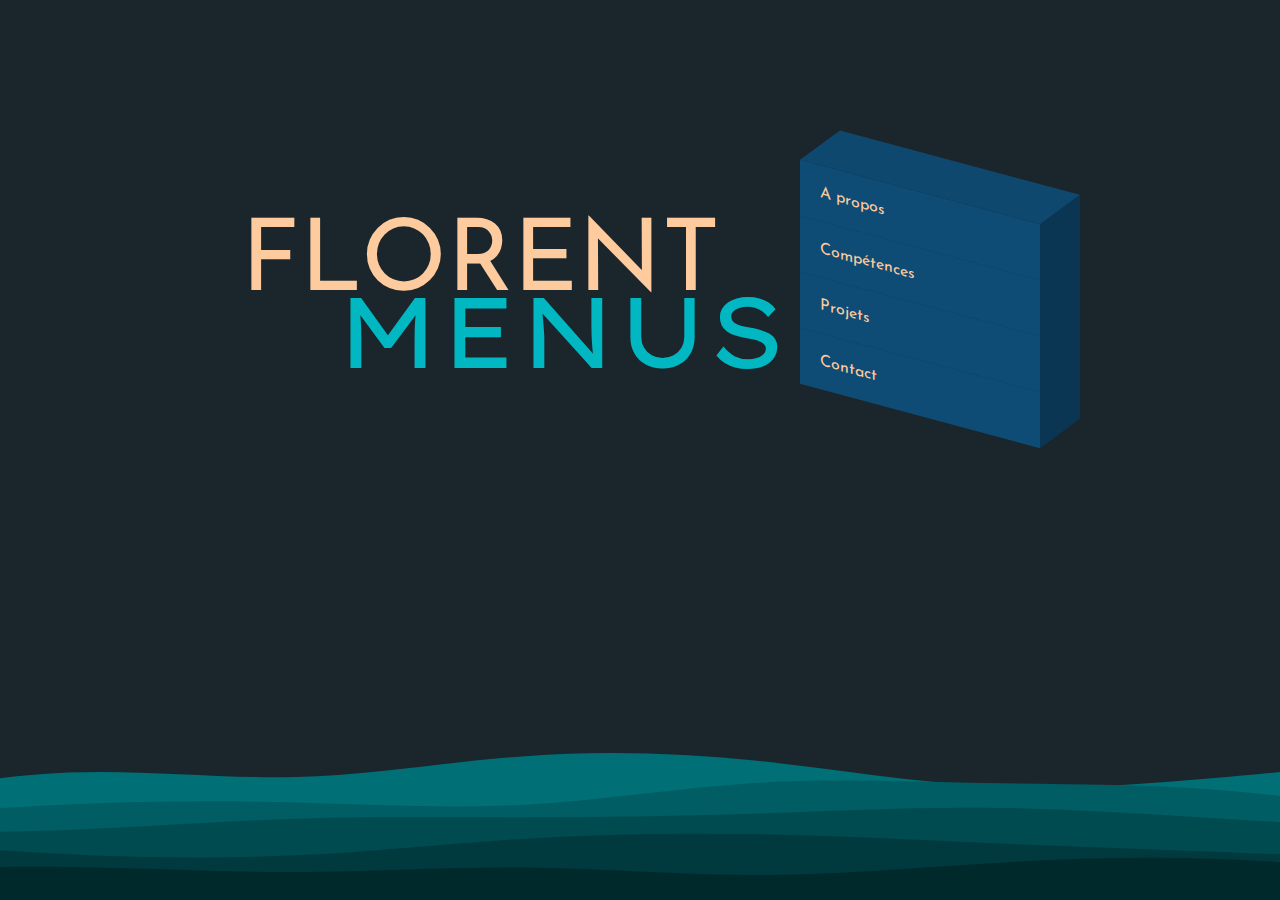
<file: index.html>
<!DOCTYPE html>
<html lang="fr">

<head>
    <meta charset="UTF-8">
    <meta http-equiv="X-UA-Compatible" content="IE=edge">
    <meta name="viewport" content="width=device-width, initial-scale=1.0">
    <link rel="shortcut icon" type="image/x-icon" href="Images/Icones/favicon.png" />
    <link rel="stylesheet" href="css/reset.css">
    <link rel="stylesheet" href="css/main.css">
    <link rel="stylesheet" href="css/home2.css">
    <link rel="preconnect" href="https://fonts.googleapis.com">
    <link rel="preconnect" href="https://fonts.gstatic.com" crossorigin>
    <link rel="stylesheet" href="https://cdnjs.cloudflare.com/ajax/libs/animate.css/4.1.1/animate.min.css" />
    <link
        href="https://fonts.googleapis.com/css2?family=Alegreya+Sans+SC&family=Hind+Madurai:wght@300&family=Josefin+Sans&family=Lexend+Giga:wght@535&display=swap"
        rel="stylesheet">

    <title>Florent Menus</title>

</head>

<body>
    <!-- <header>
        <nav class="navbar-header animate__animated animate__slideInDown">
            <ul class="navbar-list">
                <li><a href="index.html"></a></li>
                <li><a href="about.html"><button class="nav-button nav-unselected"><img class="nav-picture"
                                src="Images/Icones/navbar/profil-white.png"></button></a></li>
                <li><a href="skills.html"><button class="nav-button button-unselected"><img class="nav-picture"
                                src="Images/Icones/navbar/skills-white.png"></button></a></li>
                <li><a href="projects.html"><button class="nav-button button-unselected"><img class="nav-picture"
                                src="Images/Icones/navbar/project-white.png"></button></a></li>
                <li><a href="contact.html"><button class="nav-button button-unselected"><img class="nav-picture"
                                src="Images/Icones/navbar/contact-white.png"></a></button></li>
            </ul>
        </nav>  
    </header> -->
    <main>
        <h1 class="animate__animated animate__slideInLeft">FLORENT</br><span>MENUS</span></h1>
        <nav>
            <ul class= "main-list animate__animated animate__slideInRight">
                <li style ="--i:4"><a href="about.html">
                            <h2>A propos</h2>
                    </a></li>
                <li style ="--i:3"><a href="skills.html">
                            <h2>Compétences</h2>
                        </a></li>
                <li style ="--i:2"><a href="projects.html">
                            <h2>Projets</h2>
                        </a></li>
                <li style ="--i:1"><a href="contact.html">
                            <h2>Contact</h2>
                        </a></li>
            </ul>
        </nav>

    </div>
    </main>
</canvas>
</body>
<script src="//instant.page/5.1.0" type="module"
    integrity="sha384-by67kQnR+pyfy8yWP4kPO12fHKRLHZPfEsiSXR8u2IKcTdxD805MGUXBzVPnkLHw"></script>
</html>
</file>
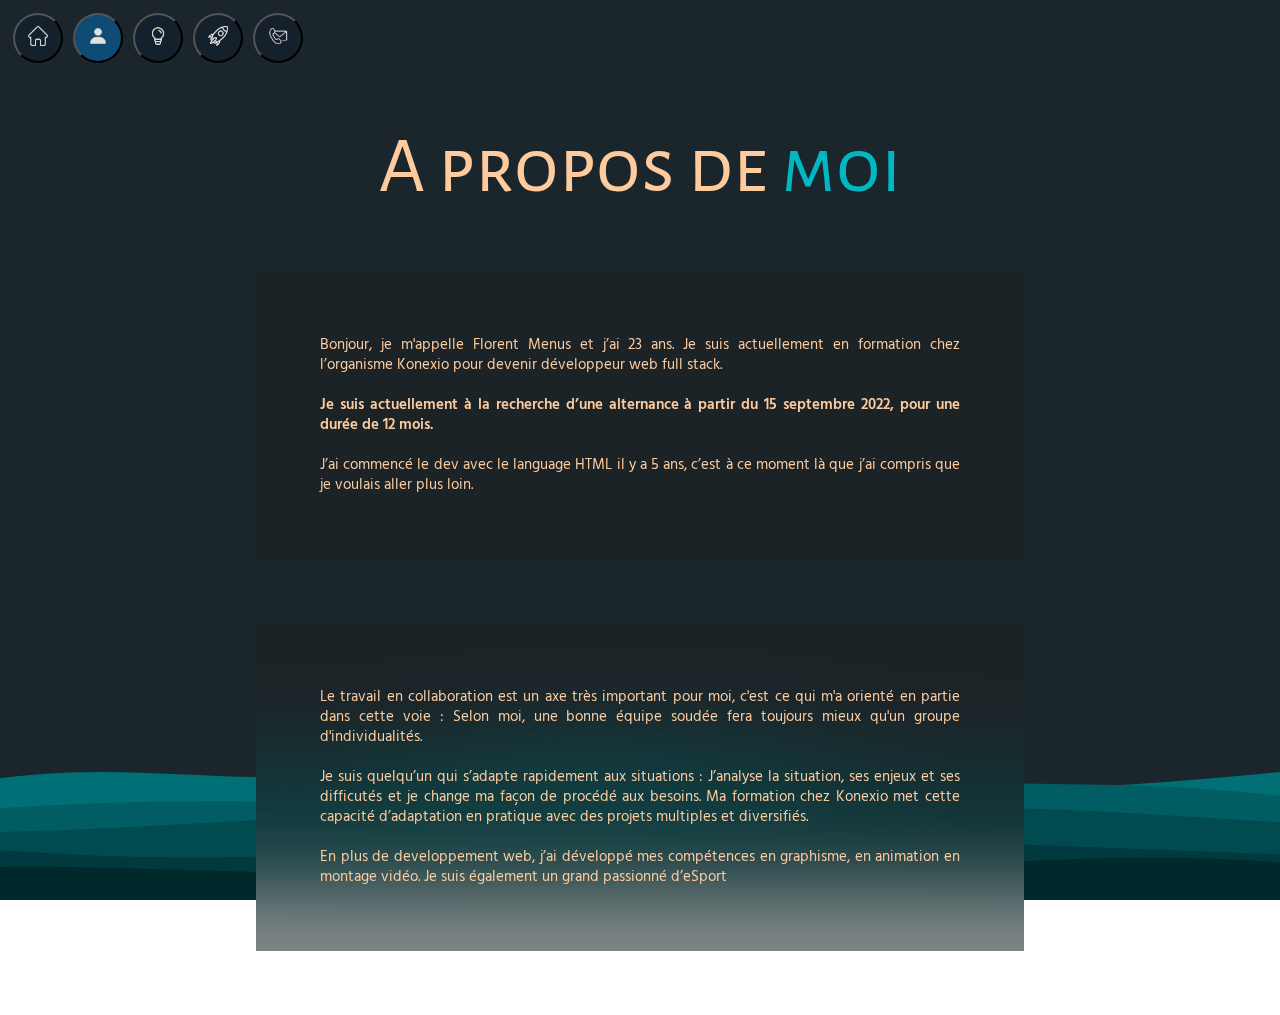
<file: about.html>
<!DOCTYPE html>
<html lang="fr">

<head>
    <meta charset="UTF-8">
    <meta http-equiv="X-UA-Compatible" content="IE=edge">
    <meta name="viewport" content="width=device-width, initial-scale=1.0">
    <link rel="shortcut icon" type="image/x-icon" href="Images/Icones/favicon.png" />
    <link rel="stylesheet" href="css/reset.css">
    <link rel="stylesheet" href="css/main.css">
    <link rel="stylesheet" href="css/about.css">
    <link rel="preconnect" href="https://fonts.googleapis.com">
    <link rel="preconnect" href="https://fonts.gstatic.com" crossorigin>
    <link rel="stylesheet" href="https://cdnjs.cloudflare.com/ajax/libs/animate.css/4.1.1/animate.min.css" />
    <link
        href="https://fonts.googleapis.com/css2?family=Alegreya+Sans+SC&family=Hind+Madurai:wght@300&family=Josefin+Sans&family=Lexend+Giga:wght@535&display=swap"
        rel="stylesheet">

    <title>A propos - Florent MENUS</title>

</head>

<body>
    <header>
        <nav class="navbar-header">
            <ul class="navbar-list">
                <li><a href="index.html"> <button class="nav-button nav-unselected"><img class="nav-picture"
                                src="Images/Icones/navbar/home-white.png"></button></a></li>
                <li><a href="about.html"><button class="nav-button nav-selected"><img class="nav-picture"
                                src="Images/Icones/navbar/profil-white.png"></button></a></li>
                <li><a href="skills.html"><button class="nav-button button-unselected"><img class="nav-picture"
                                src="Images/Icones/navbar/skills-white.png"></button></a></li>
                <li><a href="projects.html"><button class="nav-button button-unselected"><img class="nav-picture"
                                src="Images/Icones/navbar/project-white.png"></button></a></li>
                <li><a href="contact.html"><button class="nav-button button-unselected"><img class="nav-picture"
                                src="Images/Icones/navbar/contact-white.png"></a></button></li>
            </ul>
        </nav>
    </header>
    <main>
        <h1 class ="animate__animated animate__fadeInDown">A propos de <span>moi</span></h1>
        <p class="animate__animated animate__fadeInDown animate__delay-1s"> Bonjour, je m'appelle Florent Menus et j’ai 23 ans. Je suis actuellement en formation chez l’organisme Konexio pour devenir développeur web full stack.</br></br>

            <strong>Je suis actuellement à la recherche d’une alternance à partir du 15 septembre 2022, pour une durée de 12 mois.</strong></br></br>
            
            J’ai commencé le dev avec le language HTML il y a 5 ans, c’est à ce moment là que j’ai compris que je voulais aller plus loin.</p>
        <p class="animate__animated animate__fadeInDown animate__delay-2s"> Le travail en collaboration est un axe très important pour moi, c'est ce qui m'a orienté en partie dans cette voie : Selon moi, une bonne équipe soudée fera toujours mieux qu'un groupe d'individualités. </br></br>

            Je suis quelqu’un qui s’adapte rapidement aux situations : J’analyse la situation, ses enjeux et ses difficutés et je change ma façon de procédé aux besoins. Ma formation chez Konexio met cette capacité d’adaptation en pratique avec des projets multiples et diversifiés.</br></br>
            
            
            En plus de developpement web, j’ai développé mes compétences en graphisme, en animation en montage vidéo. Je suis également un grand passionné d’eSport</p>
    </main>
</body>
<script src="//instant.page/5.1.0" type="module"
    integrity="sha384-by67kQnR+pyfy8yWP4kPO12fHKRLHZPfEsiSXR8u2IKcTdxD805MGUXBzVPnkLHw"></script>

</html>
</file>
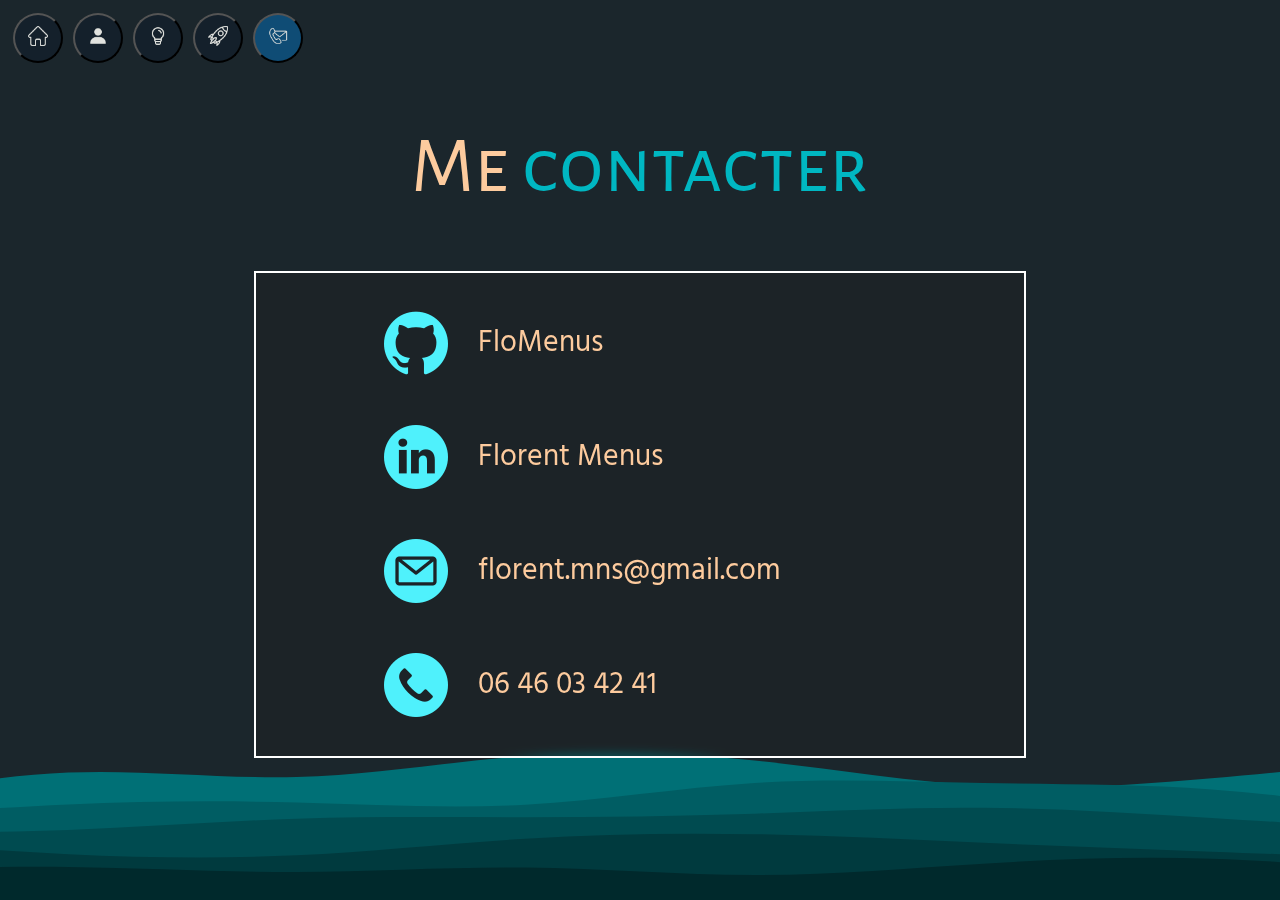
<file: contact.html>
<!DOCTYPE html>
<html lang="fr">

<head>
    <meta charset="UTF-8">
    <meta http-equiv="X-UA-Compatible" content="IE=edge">
    <meta name="viewport" content="width=device-width, initial-scale=1.0">
    <link rel="shortcut icon" type="image/x-icon" href="Images/Icones/favicon.png" />
    <link rel="stylesheet" href="css/reset.css">
    <link rel="stylesheet" href="css/main.css">
    <link rel="stylesheet" href="css/contact.css">
    <link rel="preconnect" href="https://fonts.googleapis.com">
    <link rel="preconnect" href="https://fonts.gstatic.com" crossorigin>
    <link rel="stylesheet" href="https://cdnjs.cloudflare.com/ajax/libs/animate.css/4.1.1/animate.min.css" />
    <link
        href="https://fonts.googleapis.com/css2?family=Alegreya+Sans+SC&family=Hind+Madurai:wght@300&family=Josefin+Sans&family=Lexend+Giga:wght@535&display=swap"
        rel="stylesheet">

    <title>Me contacter - Florent MENUS</title>

</head>

<body>
    <header>
        <nav class="navbar-header">
            <ul class="navbar-list">
                <li><a href="index.html"> <button class="nav-button nav-unselected"><img class="nav-picture"
                                src="Images/Icones/navbar/home-white.png"></button></a></li>
                <li><a href="about.html"><button class="nav-button nav-unselected"><img class="nav-picture"
                                src="Images/Icones/navbar/profil-white.png"></button></a></li>
                <li><a href="skills.html"><button class="nav-button nav-unselected"><img class="nav-picture"
                                src="Images/Icones/navbar/skills-white.png"></button></a></li>
                <li><a href="projects.html"><button class="nav-button nav-unselected"><img class="nav-picture"
                                src="Images/Icones/navbar/project-white.png"></button></a></li>
                <li><a href="contact.html"><button class="nav-button nav-selected"><img class="nav-picture"
                                src="Images/Icones/navbar/contact-white.png"></a></button></li>
            </ul>
        </nav>
    </header>
    <main>
        <h1 class="animate__animated animate__fadeInDown">Me <span>contacter</span></h1>
        <div class="contact-container animate__animated animate__fadeInUpBig animate__delay-1s">
            <a class="contact " target="_blank" rel="noopener noreferrer" href="https://github.com/FloMenus">
                <img src="Images/Icones/contact/github.png" alt="github">
                <h3>FloMenus</h3>
            </a>
            <a class="contact" target="_blank" rel="noopener noreferrer"
                href="https://www.linkedin.com/in/florent-menus/">
                <img src="Images/Icones/contact/linkedin.png" alt="github">
                <h3>Florent Menus</h3>
            </a>
            <a class="contact" target="_blank" rel="noopener noreferrer" href="mailto:florent.mns@gmail.com">
                <img src="Images/Icones/contact/email.png" alt="github">
                <h3>florent.mns@gmail.com</h3>
            </a>
            <a class="contact" target="_blank" rel="noopener noreferrer" href="tel:+33646034241">
                <img src="Images/Icones/contact/phone-call.png" alt="github">
                <h3>06 46 03 42 41</h3>
            </a>



    </main>
</body>
<script src="//instant.page/5.1.0" type="module"
    integrity="sha384-by67kQnR+pyfy8yWP4kPO12fHKRLHZPfEsiSXR8u2IKcTdxD805MGUXBzVPnkLHw"></script>
</html>
</file>
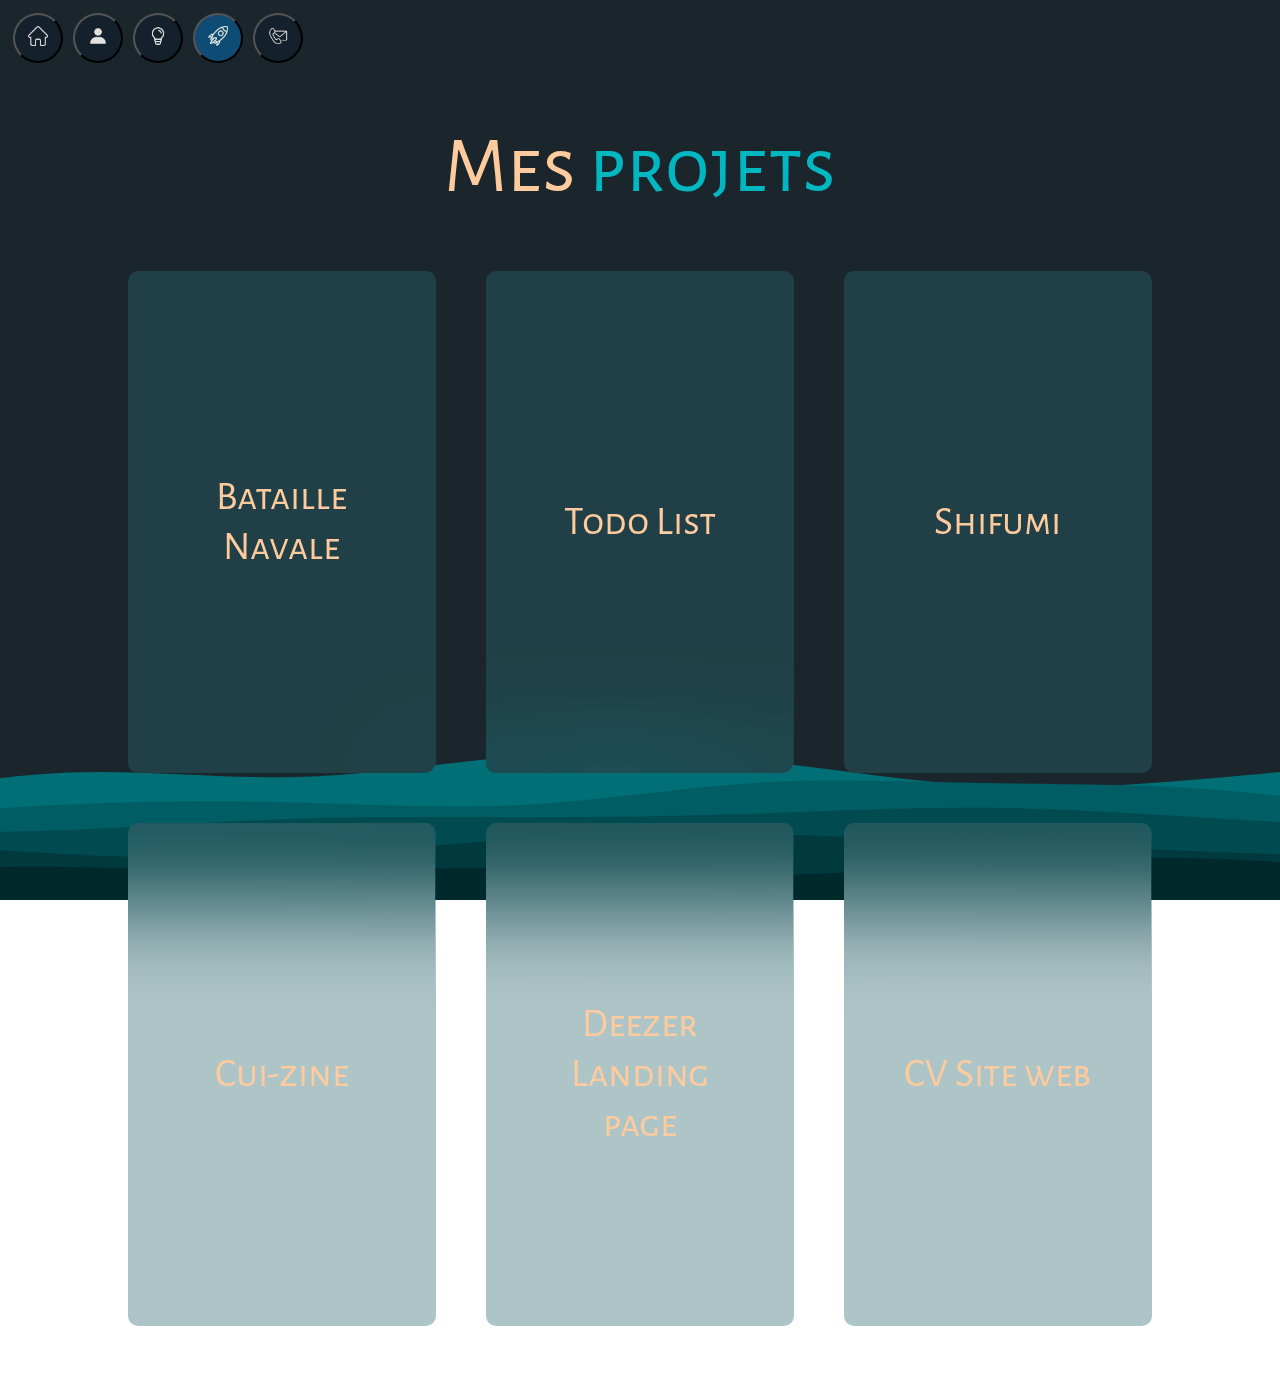
<file: projects.html>
<!DOCTYPE html>
<html lang="fr">

<head>
    <meta charset="UTF-8">
    <meta http-equiv="X-UA-Compatible" content="IE=edge">
    <meta name="viewport" content="width=device-width, initial-scale=1.0">
    <link rel="shortcut icon" type="image/x-icon" href="Images/Icones/favicon.png" />
    <link rel="stylesheet" href="css/reset.css">
    <link rel="stylesheet" href="css/main.css">
    <link rel="stylesheet" href="css/projects.css">
    <link rel="preconnect" href="https://fonts.googleapis.com">
    <link rel="preconnect" href="https://fonts.gstatic.com" crossorigin>
    <link rel="stylesheet" href="https://cdnjs.cloudflare.com/ajax/libs/animate.css/4.1.1/animate.min.css" />
    <link
        href="https://fonts.googleapis.com/css2?family=Alegreya+Sans+SC&family=Hind+Madurai:wght@300&family=Josefin+Sans&family=Lexend+Giga:wght@535&display=swap"
        rel="stylesheet">

    <title>Projets - Florent MENUS</title>

</head>

<body>
    <header>
        <nav class="navbar-header">
            <ul class="navbar-list">
                <li><a href="index.html"> <button class="nav-button nav-unselected"><img class="nav-picture"
                                src="Images/Icones/navbar/home-white.png"></button></a></li>
                <li><a href="about.html"><button class="nav-button nav-unselected"><img class="nav-picture"
                                src="Images/Icones/navbar/profil-white.png"></button></a></li>
                <li><a href="skills.html"><button class="nav-button nav-unselected"><img class="nav-picture"
                                src="Images/Icones/navbar/skills-white.png"></button></a></li>
                <li><a href="projects.html"><button class="nav-button nav-selected"><img class="nav-picture"
                                src="Images/Icones/navbar/project-white.png"></button></a></li>
                <li><a href="contact.html"><button class="nav-button button-unselected"><img class="nav-picture"
                                src="Images/Icones/navbar/contact-white.png"></a></button></li>
            </ul>
        </nav>
    </header>
    <main>
        <h1 class ="animate__animated animate__fadeInDown">Mes <span>projets</span></h1>

        <div class="projects-regroup">
            <a class="project" target="_blank" rel="noopener noreferrer" href="https://bataille-navale.netlify.app/">
                <h2>Bataille Navale</h2>
            </a>
            <a class="project" target="_blank" rel="noopener noreferrer" href="https://cosmic-paletas-7dd7b8.netlify.app/">
                <h2>Todo List</h2>
            </a>
            <a class="project" target="_blank" rel="noopener noreferrer" href="https://flomenus.github.io/shifumi/">
                <h2>Shifumi</h2>
            </a>
            <a class="project" target="_blank" rel="noopener noreferrer" href="https://flomenus.github.io/digitous-html-cuisine/pages/index.html">
                <h2>Cui-zine</h2>
            </a>
            <a class="project" target="_blank" rel="noopener noreferrer" href="https://flomenus.github.io/deezer-v1/">
                <h2>Deezer</br>Landing page</h2>
            </a>

            <a class="project" target="_blank" rel="noopener noreferrer" href="https://flomenus.github.io/CV/">
                <h2>CV Site web</h2>
            </a>
        </div>


    </main>
</body>
<script src="//instant.page/5.1.0" type="module"
    integrity="sha384-by67kQnR+pyfy8yWP4kPO12fHKRLHZPfEsiSXR8u2IKcTdxD805MGUXBzVPnkLHw"></script>

</html>
</file>
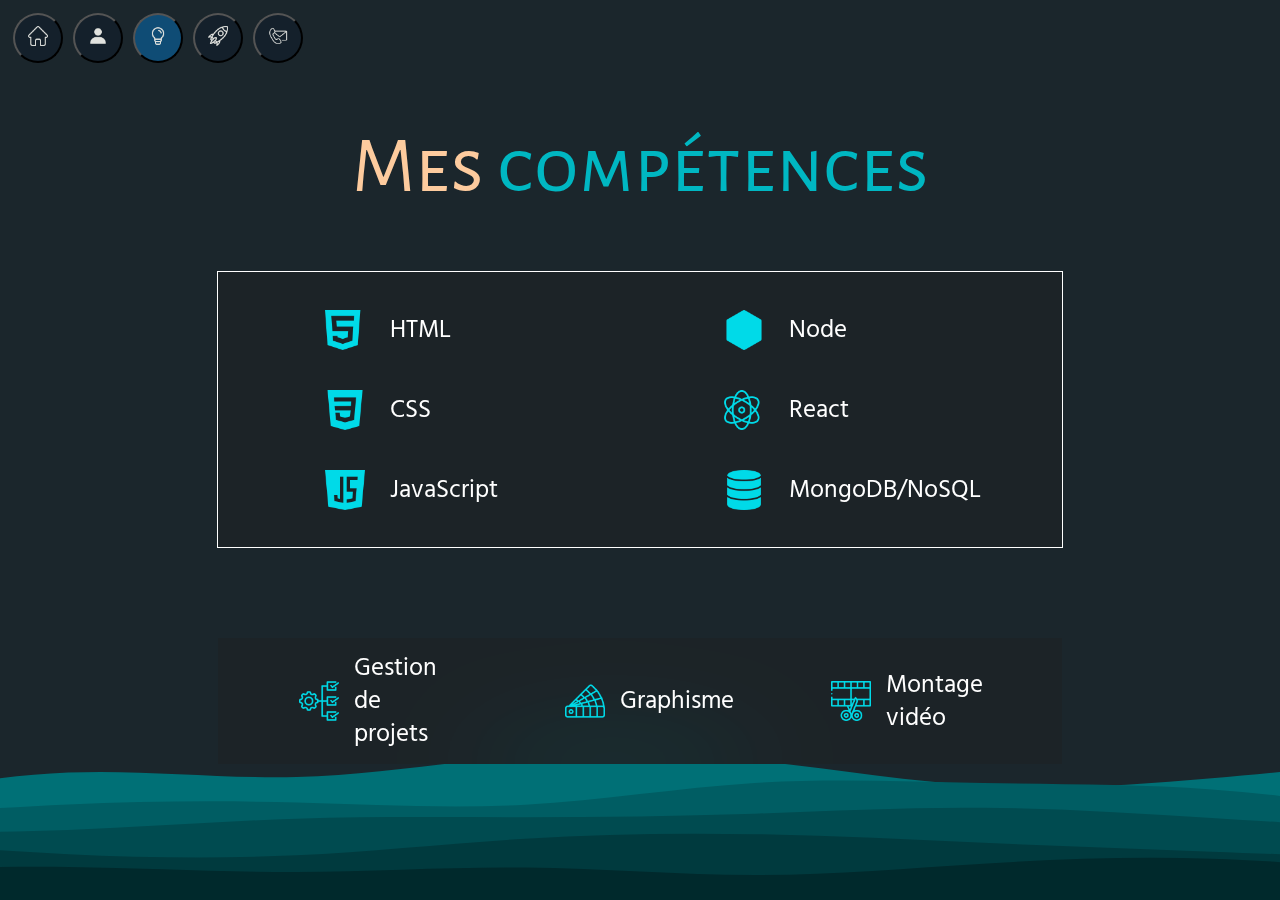
<file: skills.html>
<!DOCTYPE html>
<html lang="fr">

<head>
    <meta charset="UTF-8">
    <meta http-equiv="X-UA-Compatible" content="IE=edge">
    <meta name="viewport" content="width=device-width, initial-scale=1.0">
    <link rel="shortcut icon" type="image/x-icon" href="Images/Icones/favicon.png" />
    <link rel="stylesheet" href="css/reset.css">
    <link rel="stylesheet" href="css/main.css">
    <link rel="stylesheet" href="css/skills.css">
    <link rel="preconnect" href="https://fonts.googleapis.com">
    <link rel="preconnect" href="https://fonts.gstatic.com" crossorigin>
    <link rel="stylesheet" href="https://cdnjs.cloudflare.com/ajax/libs/animate.css/4.1.1/animate.min.css" />
    <link
        href="https://fonts.googleapis.com/css2?family=Alegreya+Sans+SC&family=Hind+Madurai:wght@300&family=Josefin+Sans&family=Lexend+Giga:wght@535&display=swap"
        rel="stylesheet">

    <title>Compétences - Florent MENUS</title>

</head>

<body>
    <header>
        <nav class="navbar-header">
            <ul class="navbar-list">
                <li><a href="index.html"> <button class="nav-button nav-unselected"><img class="nav-picture"
                                src="Images/Icones/navbar/home-white.png"></button></a></li>
                <li><a href="about.html"><button class="nav-button nav-unselected"><img class="nav-picture"
                                src="Images/Icones/navbar/profil-white.png"></button></a></li>
                <li><a href="skills.html"><button class="nav-button nav-selected"><img class="nav-picture"
                                src="Images/Icones/navbar/skills-white.png"></button></a></li>
                <li><a href="projects.html"><button class="nav-button button-unselected"><img class="nav-picture"
                                src="Images/Icones/navbar/project-white.png"></button></a></li>
                <li><a href="contact.html"><button class="nav-button button-unselected"><img class="nav-picture"
                                src="Images/Icones/navbar/contact-white.png"></a></button></li>
            </ul>
        </nav>
    </header>
    <main>
        <h1 class="animate__animated animate__fadeInDown">Mes <span>compétences</span></h1>
        <div class="main-skills-group animate__animated animate__fadeInUpBig animate__delay-1s" >
            <a class="main-skill" target="_blank" rel="noopener noreferrer" href="http://glossaire.infowebmaster.fr/html/">
                <img class="skill-icon" src="Images/Icones/languages/html.png" alt="HTML">
                <h2>HTML</h2>
            </a>
            <a class="main-skill" target="_blank" rel="noopener noreferrer" href="https://fr.wikipedia.org/wiki/Feuilles_de_style_en_cascade">
                <img class="skill-icon" src="Images/Icones/languages/css-3.png" alt="CSS">
                <h2>CSS</h2>
            </a>
            <a class="main-skill" target="_blank" rel="noopener noreferrer" href="https://fr.wikipedia.org/wiki/JavaScript">
                <img class="skill-icon" src="Images/Icones/languages/script-java.png" alt="JavaScript">
                <h2>JavaScript</h2>
            </a>
            <a class="main-skill" target="_blank" rel="noopener noreferrer" href="https://fr.wikipedia.org/wiki/Node.js">
                <img class="skill-icon" src="Images/Icones/languages/node-js.png" alt="NodeJs">
                <h2>Node</h2>
            </a>
            <a class="main-skill" target="_blank" rel="noopener noreferrer" href="https://fr.wikipedia.org/wiki/React">
                <img class="skill-icon" src="Images/Icones/languages/physics.png" alt="ReactJs">
                <h2>React</h2>
            </a>
            <a class="main-skill" target="_blank" rel="noopener noreferrer" href="https://fr.wikipedia.org/wiki/NoSQL">
                <img class="skill-icon" src="Images/Icones/languages/database.png" alt="Base de données">
                <h2>MongoDB/NoSQL</h2>
            </a>
        </div>

        <div class="sub-skills-group animate__animated animate__fadeInUpBig animate__delay-2s">
            <section>
                <img class="skill-icon" src="Images/Icones/languages/gestion-de-projet.png" alt="Gestion de projet">
                <h2>Gestion de projets</h2>
            </section>
            <section>
                <img class="skill-icon" src="Images/Icones/languages/graphisme.png" alt="Graphisme">
                <h2>Graphisme</h2>
            </section>
            <section>
                <img class="skill-icon" src="Images/Icones/languages/montage.png" alt="Montage">
                <h2>Montage vidéo</h2>
            </section>
        </div>
        
    </main>
</body>
<script src="//instant.page/5.1.0" type="module"
    integrity="sha384-by67kQnR+pyfy8yWP4kPO12fHKRLHZPfEsiSXR8u2IKcTdxD805MGUXBzVPnkLHw"></script>

</html>
</file>
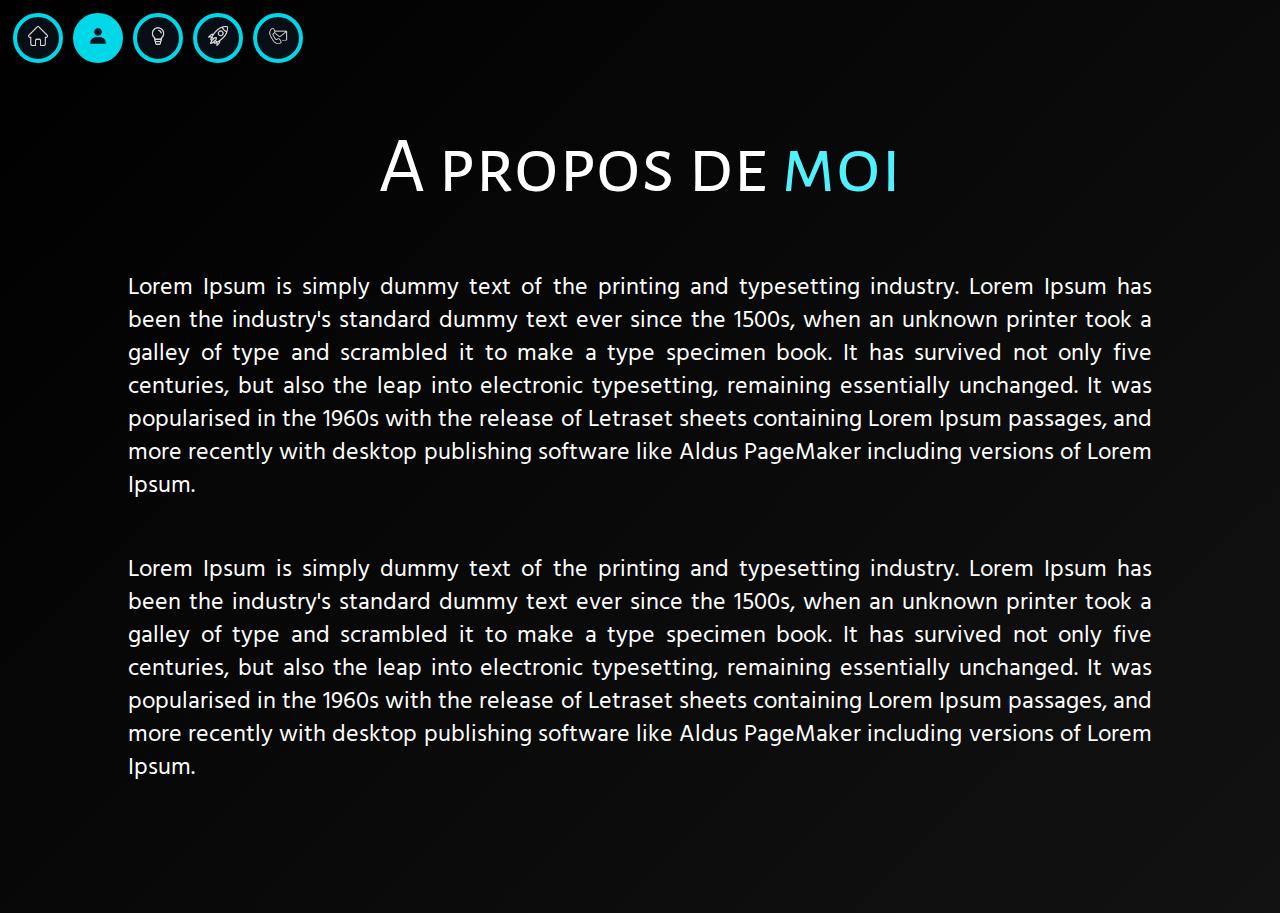
<file: v2/Pages/about.html>
<!DOCTYPE html>
<html lang="fr">

<head>
    <meta charset="UTF-8">
    <meta http-equiv="X-UA-Compatible" content="IE=edge">
    <meta name="viewport" content="width=device-width, initial-scale=1.0">
    <link rel="stylesheet" href="../Pages/css/reset.css">
    <link rel="stylesheet" href="../Pages/css/main.css">
    <link rel="stylesheet" href="../Pages/css/about.css">
    <link rel="preconnect" href="https://fonts.googleapis.com">
    <link rel="preconnect" href="https://fonts.gstatic.com" crossorigin>
    <link
        href="https://fonts.googleapis.com/css2?family=Alegreya+Sans+SC&family=Hind+Madurai:wght@300&family=Josefin+Sans&family=Lexend+Giga:wght@535&display=swap"
        rel="stylesheet">

    <title>A propos - Florent MENUS</title>

</head>

<body>
    <header>
        <nav class="navbar-header">
            <ul class="navbar-list">
                <li><a href="home.html"> <button class="nav-button nav-unselected"><img class="nav-picture"
                                src="../Images/Icones/navbar/home-white.png"></button></a></li>
                <li><a href="about.html"><button class="nav-button nav-selected"><img class="nav-picture"
                                src="../Images/Icones/navbar/profil-selected.png"></button></a></li>
                <li><a href="skills.html"><button class="nav-button button-unselected"><img class="nav-picture"
                                src="../Images/Icones/navbar/skills-white.png"></button></a></li>
                <li><a href="projects.html"><button class="nav-button button-unselected"><img class="nav-picture"
                                src="../Images/Icones/navbar/project-white.png"></button></a></li>
                <li><a href="contact.html"><button class="nav-button button-unselected"><img class="nav-picture"
                                src="../Images/Icones/navbar/contact-white.png"></a></button></li>
            </ul>
        </nav>
    </header>
    <main>
        <h1>A propos de <span>moi</span></h1>
        <p> Lorem Ipsum is simply dummy text of the printing and typesetting industry. Lorem Ipsum has been the industry's standard dummy text ever since the 1500s, when an unknown printer took a galley of type and scrambled it to make a type specimen book. It has survived not only five centuries, but also the leap into electronic typesetting, remaining essentially unchanged. It was popularised in the 1960s with the release of Letraset sheets containing Lorem Ipsum passages, and more recently with desktop publishing software like Aldus PageMaker including versions of Lorem Ipsum.</p>
        <p> Lorem Ipsum is simply dummy text of the printing and typesetting industry. Lorem Ipsum has been the industry's standard dummy text ever since the 1500s, when an unknown printer took a galley of type and scrambled it to make a type specimen book. It has survived not only five centuries, but also the leap into electronic typesetting, remaining essentially unchanged. It was popularised in the 1960s with the release of Letraset sheets containing Lorem Ipsum passages, and more recently with desktop publishing software like Aldus PageMaker including versions of Lorem Ipsum.</p>
    </main>
</body>
<script src="//instant.page/5.1.0" type="module"
    integrity="sha384-by67kQnR+pyfy8yWP4kPO12fHKRLHZPfEsiSXR8u2IKcTdxD805MGUXBzVPnkLHw"></script>

</html>
</file>
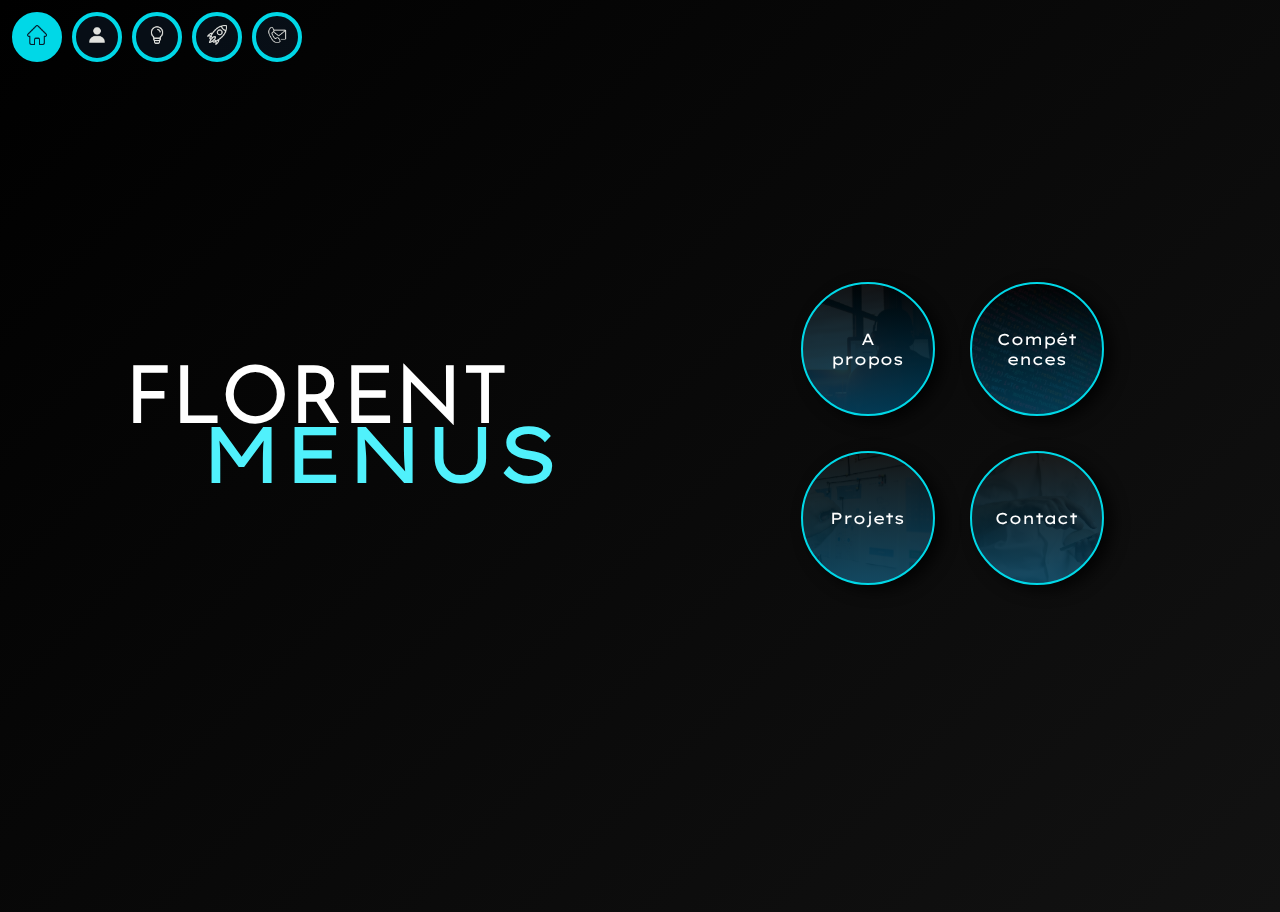
<file: v2/Pages/home.html>
<!DOCTYPE html>
<html lang="fr">

<head>
    <meta charset="UTF-8">
    <meta http-equiv="X-UA-Compatible" content="IE=edge">
    <meta name="viewport" content="width=device-width, initial-scale=1.0">
    <link rel="stylesheet" href="../Pages/css/reset.css">
    <link rel="stylesheet" href="../Pages/css/main.css">
    <link rel="stylesheet" href="../Pages/css/home.css">
    <link rel="preconnect" href="https://fonts.googleapis.com">
    <link rel="preconnect" href="https://fonts.gstatic.com" crossorigin>
    <link
        href="https://fonts.googleapis.com/css2?family=Alegreya+Sans+SC&family=Hind+Madurai:wght@300&family=Josefin+Sans&family=Lexend+Giga:wght@535&display=swap"
        rel="stylesheet">

    <title>Florent Menus</title>

</head>

<body>
    <header>
        <nav class="navbar-header">
            <ul class="navbar-list">
                <li><a href="home.html"> <button class="nav-button nav-selected"><img class="nav-picture"
                                src="../Images/Icones/navbar/home-selected.png"></button></a></li>
                <li><a href="about.html"><button class="nav-button nav-unselected"><img class="nav-picture"
                                src="../Images/Icones/navbar/profil-white.png"></button></a></li>
                <li><a href="skills.html"><button class="nav-button button-unselected"><img class="nav-picture"
                                src="../Images/Icones/navbar/skills-white.png"></button></a></li>
                <li><a href="projects.html"><button class="nav-button button-unselected"><img class="nav-picture"
                                src="../Images/Icones/navbar/project-white.png"></button></a></li>
                <li><a href="contact.html"><button class="nav-button button-unselected"><img class="nav-picture"
                                src="../Images/Icones/navbar/contact-white.png"></a></button></li>
            </ul>
        </nav>
    </header>
    <main>
        <h1>FLORENT </br><span>MENUS</span></h1>
        <nav>
            <ul class="main-list">
                <li><a href="about.html"><button class="home-main-button button-about">
                            <h2>A propos</h2>
                        </button></a></li>
                <li><a href="skills.html"><button class="home-main-button button-skills">
                            <h2>Compét</br>ences</h2>
                        </button></a></li>
                <li><a href="projects.html"><button class="home-main-button button-projects">
                            <h2>Projets</h2>
                        </button></a></li>
                <li><a href="contact.html"><button class="home-main-button button-contact">
                            <h2>Contact</h2>
                        </button></a></li>
            </ul>
        </nav>
    </main>
</body>
<script src="//instant.page/5.1.0" type="module"
    integrity="sha384-by67kQnR+pyfy8yWP4kPO12fHKRLHZPfEsiSXR8u2IKcTdxD805MGUXBzVPnkLHw"></script>

</html>
</file>
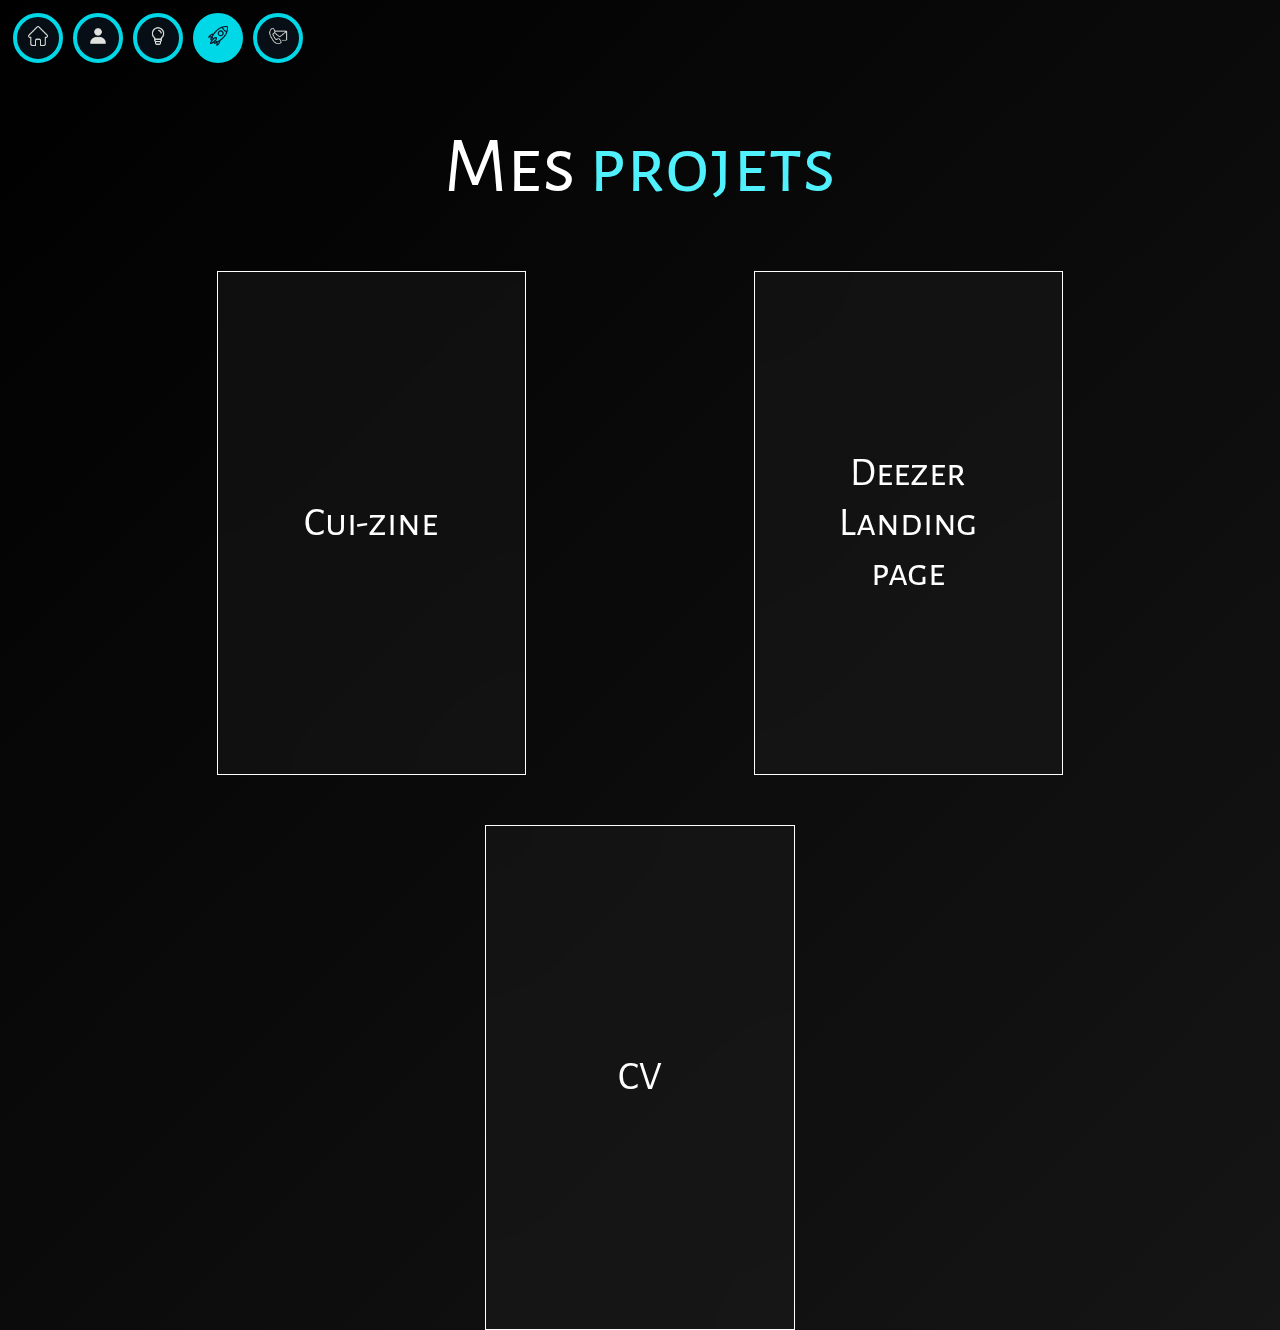
<file: v2/Pages/projects.html>
<!DOCTYPE html>
<html lang="fr">

<head>
    <meta charset="UTF-8">
    <meta http-equiv="X-UA-Compatible" content="IE=edge">
    <meta name="viewport" content="width=device-width, initial-scale=1.0">
    <link rel="stylesheet" href="../Pages/css/reset.css">
    <link rel="stylesheet" href="../Pages/css/main.css">
    <link rel="stylesheet" href="../Pages/css/projects.css">
    <link rel="preconnect" href="https://fonts.googleapis.com">
    <link rel="preconnect" href="https://fonts.gstatic.com" crossorigin>
    <link
        href="https://fonts.googleapis.com/css2?family=Alegreya+Sans+SC&family=Hind+Madurai:wght@300&family=Josefin+Sans&family=Lexend+Giga:wght@535&display=swap"
        rel="stylesheet">

    <title>Projets - Florent MENUS</title>

</head>

<body>
    <header>
        <nav class="navbar-header">
            <ul class="navbar-list">
                <li><a href="home.html"> <button class="nav-button nav-unselected"><img class="nav-picture"
                                src="../Images/Icones/navbar/home-white.png"></button></a></li>
                <li><a href="about.html"><button class="nav-button nav-unselected"><img class="nav-picture"
                                src="../Images/Icones/navbar/profil-white.png"></button></a></li>
                <li><a href="skills.html"><button class="nav-button nav-unselected"><img class="nav-picture"
                                src="../Images/Icones/navbar/skills-white.png"></button></a></li>
                <li><a href="projects.html"><button class="nav-button nav-selected"><img class="nav-picture"
                                src="../Images/Icones/navbar/project-selected.png"></button></a></li>
                <li><a href="contact.html"><button class="nav-button button-unselected"><img class="nav-picture"
                                src="../Images/Icones/navbar/contact-white.png"></a></button></li>
            </ul>
        </nav>
    </header>
    <main>
        <h1>Mes <span>projets</span></h1>

        <div class="projects-regroup">

            <a class="project" href="#">
                <h2>Cui-zine</h2>
            </a>
            <a class="project" href="#">
                <h2>Deezer</br>Landing page</h2>
            </a>

            <a class="project" href="#">
                <h2>CV</h2>
            </a>
        </div>


    </main>
</body>
<script src="//instant.page/5.1.0" type="module"
    integrity="sha384-by67kQnR+pyfy8yWP4kPO12fHKRLHZPfEsiSXR8u2IKcTdxD805MGUXBzVPnkLHw"></script>

</html>
</file>
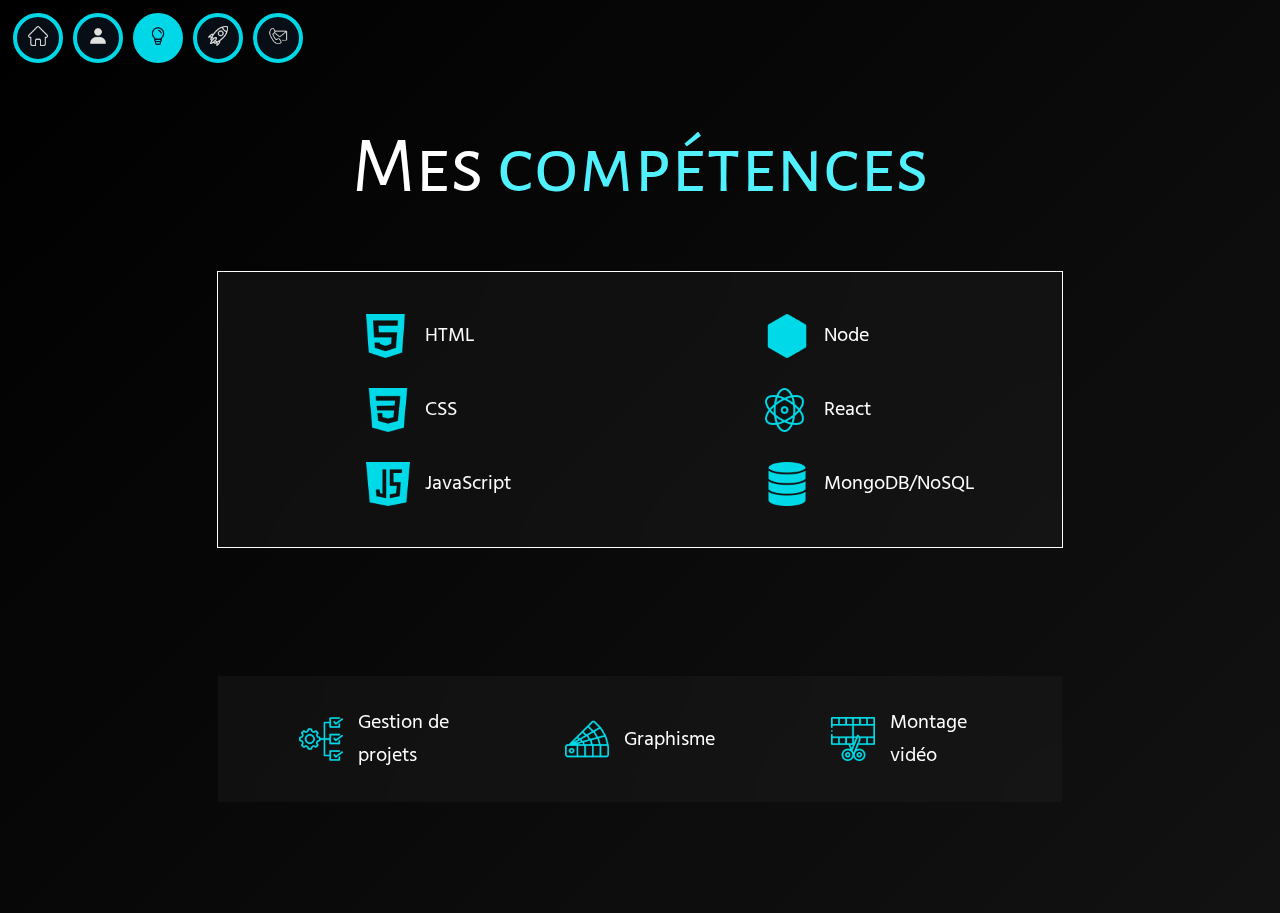
<file: v2/Pages/skills.html>
<!DOCTYPE html>
<html lang="fr">

<head>
    <meta charset="UTF-8">
    <meta http-equiv="X-UA-Compatible" content="IE=edge">
    <meta name="viewport" content="width=device-width, initial-scale=1.0">
    <link rel="stylesheet" href="../Pages/css/reset.css">
    <link rel="stylesheet" href="../Pages/css/main.css">
    <link rel="stylesheet" href="../Pages/css/skills.css">
    <link rel="preconnect" href="https://fonts.googleapis.com">
    <link rel="preconnect" href="https://fonts.gstatic.com" crossorigin>
    <link
        href="https://fonts.googleapis.com/css2?family=Alegreya+Sans+SC&family=Hind+Madurai:wght@300&family=Josefin+Sans&family=Lexend+Giga:wght@535&display=swap"
        rel="stylesheet">

    <title>Compétences - Florent MENUS</title>

</head>

<body>
    <header>
        <nav class="navbar-header">
            <ul class="navbar-list">
                <li><a href="home.html"> <button class="nav-button nav-unselected"><img class="nav-picture"
                                src="../Images/Icones/navbar/home-white.png"></button></a></li>
                <li><a href="about.html"><button class="nav-button nav-unselected"><img class="nav-picture"
                                src="../Images/Icones/navbar/profil-white.png"></button></a></li>
                <li><a href="skills.html"><button class="nav-button nav-selected"><img class="nav-picture"
                                src="../Images/Icones/navbar/skills-selected.png"></button></a></li>
                <li><a href="projects.html"><button class="nav-button button-unselected"><img class="nav-picture"
                                src="../Images/Icones/navbar/project-white.png"></button></a></li>
                <li><a href="contact.html"><button class="nav-button button-unselected"><img class="nav-picture"
                                src="../Images/Icones/navbar/contact-white.png"></a></button></li>
            </ul>
        </nav>
    </header>
    <main>
        <h1>Mes <span>compétences</span></h1>
        <div class="main-skills-group">
            <section>
                <img class="skill-icon" src="../Images/Icones/languages/html.png" alt="HTML">
                <h2>HTML</h2>
            </section>
            <section>
                <img class="skill-icon" src="../Images/Icones/languages/css-3.png" alt="CSS">
                <h2>CSS</h2>
            </section>
            <section>
                <img class="skill-icon" src="../Images/Icones/languages/script-java.png" alt="JavaScript">
                <h2>JavaScript</h2>
            </section>
            <section>
                <img class="skill-icon" src="../Images/Icones/languages/node-js.png" alt="NodeJs">
                <h2>Node</h2>
            </section>
            <section>
                <img class="skill-icon" src="../Images/Icones/languages/physics.png" alt="ReactJs">
                <h2>React</h2>
            </section>
            <section>
                <img class="skill-icon" src="../Images/Icones/languages/database.png" alt="Base de données">
                <h2>MongoDB/NoSQL</h2>
            </section>
        </div>

        <div class="sub-skills-group">
            <section>
                <img class="skill-icon" src="../Images/Icones/languages/gestion-de-projet.png" alt="Gestion de projet">
                <h2>Gestion de projets</h2>
            </section>
            <section>
                <img class="skill-icon" src="../Images/Icones/languages/graphisme.png" alt="Graphisme">
                <h2>Graphisme</h2>
            </section>
            <section>
                <img class="skill-icon" src="../Images/Icones/languages/montage.png" alt="Montage">
                <h2>Montage vidéo</h2>
            </section>
        </div>
        
    </main>
</body>
<script src="//instant.page/5.1.0" type="module"
    integrity="sha384-by67kQnR+pyfy8yWP4kPO12fHKRLHZPfEsiSXR8u2IKcTdxD805MGUXBzVPnkLHw"></script>

</html>
</file>
<file: css/main.css>
/* A SUPPRIMER

font-family: 'Alegreya Sans SC', sans-serif;
font-family: 'Hind Madurai', sans-serif;
font-family: 'Josefin Sans', sans-serif;
font-family: 'Lexend Giga', sans-serif; */

p {
  font-family: 'Hind Madurai';
  font-style: normal;
  font-weight: 400;
  font-size: 24px;
  line-height: 33px;
  color: #FDCB9E;
}

a:visited {
  text-decoration: none;
}

a {
  text-decoration: none;
}

body {
  height: 100%;
  user-select: none;
  background: url("../Images/layered-waves-background.svg") no-repeat center center fixed;
  -webkit-background-size: cover;
  -moz-background-size: cover;
  -o-background-size: cover;
  background-size: cover;

}




.navbar-list {
  display: flex;
  gap: 10px;
  margin: 1% 1%;
}


.nav-button {
  background-color: #0d1b2a83;
  border-radius: 42px;
  border: 4px solid 00B7C2;
  display: inline-block;
  cursor: pointer;
  color: #ffffff;
  font-family: Arial;
  text-decoration: none;
  width: 50px;
  height: 50px;
  transition: transform 0.3s;
}

.nav-button:hover {
  transform: scale(1.1);
  background-color: #00B7C2;
}

.nav-selected {
  background-color: #0F4C75;
}

.nav-picture {
  width: 20px;
}


@media screen and (max-width: 992px) {

  .navbar-list {
    align-items: center;
    justify-content: center;
    margin: 5% 0% 0% 0%;
    width: 100%;
  }

  body {
    margin: 0% auto;

  }
}
</file>
<file: css/home2.css>
h1 {
    font-family: 'Josefin Sans', sans-serif;
    font-size: 100px;
    color: #FDCB9E;
    line-height: 65px;
    text-align: center;
    transition: 0.5s;
}

h1:hover {
    padding-right: 90px;
}

h1 span {
    font-family: 'Lexend Giga', sans-serif;
    color: #00B7C2;
    margin-left: 20%;
}



h2 {
    color: #FDCB9E;
}

body {
    width: 100%;
    height: 100%;

}


main {
    display: flex;
    align-items: center;
    justify-content: center;
    height: 80%;
    width: 80%;
    margin: 0 auto;
    margin-top: 15%;
    gap : 80px;
}

.main-list {
    position: relative;
    transform: skewY(15deg);
}

.main-list li {
    position: relative;
    background-color: #0F4C75;
    padding : 20px;
    font-family: Josefin sans;
    z-index: var(--i);
    transition: 0.5s;
    width: 200px;
    
}

.main-list li:hover {
    transform: translateX(-50px);
    background-color: #1372b1;
    
}

.main-list li a {
    text-decoration: none;
    color:#a0a0a0;
    transition : 0.5s;
}

.main-list li a:hover {
    color:#ffffff;

}

.main-list li::before {
    content:"";
    position: absolute;
    top : 0;
    right: -40px;
    background-color: #0a3653;
    height: 100%;
    width: 40px;
    transform-origin: left;
    transform: skewY(-45deg);
    transition: 0.5s;
}

.main-list li::after {
    content : "";
    position: absolute;
    top: -40px;
    right:0;
    width: 100%;
    height: 40px;
    background-color: #0f486e;
    transform-origin: bottom;
    transform: skewX(-45deg);

}


.animate__animated.animate__fadeInDown {
    --animate-duration: 1s;
}

/* .home-main-button {
    border-radius: 100px;
    border: 2px solid #00d8e7;
    display: inline-block;
    cursor: pointer;
    color: #ffffff;
    font-family: Arial;
    font-size: 16px;
    padding: 65px 65px;
    text-decoration: none;
    position: relative;
    filter: drop-shadow(8px 5px 8px rgba(0, 0, 0, 0.78));
    transition: transform 0.5s;
    transform: skewX(-15deg);

} */



@media screen and (max-width: 992px) {

    .navbar-list {
        align-items: center;
        justify-content: center;
        margin: 5% 0% 0% 0%;
        width: 100%;
    }

    body {
        margin: 0% auto;

    }

    main {
        flex-direction: column;
        align-items: center;
        justify-content: flex-start;
        width: 100%;
        height: 100%;
        gap: 50px;
        margin: 10% 0%;
    }

    .main-list {
        margin-top: 30%;
        position: absolute center center fixed;
    }

    h1 {
        margin: 0%;
        align-items: center;
        font-size: 80px;
        line-height: 60px;
    }

    h1 span {
        margin: 0%;
    }
}

@media screen and (max-width: 768px) {
    h1 {
        font-size: 60px;
    }
    .main-list {
        margin-top: 30%;
        position: absolute center center fixed;

    }

}
</file>
<file: css/about.css>
h1 {
    font-family: 'Alegreya Sans SC', sans-serif;
    color: #FDCB9E;
    font-size: 80px;
    text-align: center;
    margin: 5%;
}

h1 span {
    color: #00B7C2;
}

p {
    font-family: 'Hind Madurai';
    font-style: normal;
    font-size: 15px;
    line-height: 20px;
    text-align: justify;
    margin: 0 auto;
    margin-top: 5%;
    margin-bottom: 5%;
    background-color: #20202062;
    backdrop-filter: blur(50px);
    padding: 5%;
    width: 50%;
}
p strong {
    font-weight: 600;
}

@media screen and (max-width: 992px) {
    main {
        height: 120%;
    }
}
</file>
<file: css/contact.css>
h1 {
    font-family: 'Alegreya Sans SC', sans-serif;
    color: #FDCB9E;
    font-size: 80px;
    text-align: center;
    margin: 5%;
    
}
h1 span {
    color: #00B7C2;
}

h2 {
    font-family: 'Alegreya Sans SC', sans-serif;
    font-style: normal;
    font-weight: 400;
    font-size: 40px;
    line-height: 33px;
    text-align: center;
    color: #ffffff;
    line-height: 50px;
}
h3 {
    font-family: 'Hind Madurai', sans-serif;
    font-style: normal;
    font-size: 30px;
}

a {
    text-decoration: none;
    color: #FDCB9E;
}

.contact-container {
    display: flex;
    flex-direction: column;
    align-items: flex-start;
    justify-content: center;
    width: 40%;
    margin: 0 auto;
    margin-bottom: 3%;
    padding: 3% 10%;
    gap: 50px;
    border: 2px solid #ffffff;
    background-color: #20202062;
    backdrop-filter: blur(5px);
}

.contact {
    display: flex;
    align-items: center;
    justify-content: flex-start;
    gap: 30px;
    transition: 0.5s;
}

.contact:hover {
    transform: scale(1.2);
}



@media screen and (max-width: 992px) {
    .contact-container {
        width: 70%;
    }

}
@media screen and (max-width: 768px) {
    .contact-container {
        width: 70%;
        align-items: center;
        margin-bottom: 50px;
    }
    
    .contact {
        flex-direction: column;
        border-bottom: #ffffff solid 1px;
        width: 100%;
    }

}
</file>
<file: css/projects.css>
h1 {
  font-family: "Alegreya Sans SC", sans-serif;
  color: #fdcb9e;
  font-size: 80px;
  text-align: center;
  margin: 5%;
}

h1 span {
  color: #00b7c2;
}

a {
  text-decoration: none;
}
h2 {
  font-family: "Alegreya Sans SC", sans-serif;
  font-style: normal;
  font-weight: 400;
  font-size: 40px;
  line-height: 33px;
  text-align: center;
  color: #fdcb9e;
  line-height: 50px;
}
.projects-regroup {
  display: flex;
  flex-wrap: wrap;
  align-items: center;
  justify-content: space-around;
  width: 80%;
  margin: 0 auto;
  margin-bottom: 5%;
  gap: 50px;
}

.project {
  display: flex;
  width: 20%;
  height: 400px;
  padding: 5% 5%;
  background-color: #50f1fc;
  align-items: center;
  justify-content: center;
  background-color: #2d677162;
  backdrop-filter: blur(50px);
  transition: 0.5s;
  border-radius: 10px;
}
.project:hover {
  transform: scale(1.1);
  background-color: #2f9097;
}

@media screen and (max-width: 992px) {
  .project {
    width: 35%;
  }
}

@media screen and (max-width: 768px) {
  .projects-regroup {
    margin-bottom: 50px;
  }
  .project {
    width: 80%;
  }
}
</file>
<file: css/skills.css>
h1 {
    font-family: 'Alegreya Sans SC', sans-serif;
    color: #FDCB9E;
    font-size: 80px;
    text-align: center;
    margin: 5%;
}

h1 span {
    color: #00B7C2;
}

h2 {
    font-family: 'Hind Madurai';
    font-style: normal;
    font-weight: 400;
    font-size: 25px;
    line-height: 33px;
    text-align: justify;
    color: #ffffff;
}


.skill-icon {
    height: 40px;
}

.main-skills-group {
    display: flex;
    flex-direction: column;
    flex-wrap: wrap;
    background-color: #20202062;
    backdrop-filter: blur(50px);
    border: 1px solid #FFFFFF;
    margin: 0% auto;
    padding: 1% 3%;
    height: 250px;
    width: 60%;
    align-items: center;
    justify-content: center;
    gap: 30px;
}
    
.main-skill {
    display:flex;
    gap: 25px;
    align-items: center;
    justify-content: flex-start;
    height: 20%;
    width: 30%;
    transition: transform 0.3s;
}
.main-skill:hover {
    transform: scale(1.1);
}
.sub-skills-group {
    display: flex;
    flex-wrap: wrap;
    background-color: #20202062;
    backdrop-filter: blur(50px);
    margin: 0% auto;
    margin-top: 7%;
    padding: 1% 3%;
    height: 100px;
    width: 60%;
    align-items: center;
    justify-content: space-around;
    gap: 30px;
}

.sub-skills-group section {
    display:flex;
    gap: 15px;
    align-items: center;
    justify-content: flex-start;
    width: 150px;
}

@media screen and (max-width: 992px) {
    .main-skills-group {
        width: 90%;
    }
    .sub-skills-group {
        align-items: center;
        justify-content: center;
        width: fit-content;
        padding-left: 10%;
        padding-right: 10%;
    }
}

@media screen and (max-width: 768px) {
    h1 {
        font-size: 60px;
    }

    .main-skills-group {
        align-items: flex-start;
        justify-content: flex-start;
        flex-wrap: nowrap;
        width: 70%;
        height: fit-content;
        padding: 10%;
    }

    .sub-skills-group {
        flex-direction: column;
        align-items: flex-start;
        justify-content: flex-start;
        flex-wrap: nowrap;
        width: 70%;
        height: fit-content;
        padding: 5%;
        margin-bottom: 20px;

    }
}
</file>
<file: v2/Pages/css/main.css>
/* A SUPPRIMER

font-family: 'Alegreya Sans SC', sans-serif;
font-family: 'Hind Madurai', sans-serif;
font-family: 'Josefin Sans', sans-serif;
font-family: 'Lexend Giga', sans-serif; */

p {
font-family: 'Hind Madurai';
font-style: normal;
font-weight: 400;
font-size: 24px;
line-height: 33px;
color: #FFFFFF;
}


body {
    background: linear-gradient(-45deg,  #014c52, #1b1b1b, #000000);
    background-size: 300% 300%;
    animation: gradient 30s ease infinite;
    height: 100vh;
  }
  
  @keyframes gradient {
    0% {
      background-position: 0% 50%;
    }
    50% {
      background-position: 100% 50%;
    }
    100% {
      background-position: 0% 50%;
    }
  }

.navbar-list {
    display: flex;
    gap: 10px;
    margin: 1% 1%;
}


.nav-button {
    background-color: #0d1b2a83;
    border-radius: 42px;
    border: 4px solid #00d8e7;
    display: inline-block;
    cursor: pointer;
    color: #ffffff;
    font-family: Arial;
    text-decoration: none;
    width: 50px;
    height: 50px;
}
.nav-button:hover {
    transform: scale(1.1);
}

.nav-selected {
    background-color: #00d8e7;
}

.nav-picture {
    width: 20px;
}
</file>
<file: v2/Pages/css/about.css>
body {
}

h1 {
    font-family: 'Alegreya Sans SC', sans-serif;
    color: white;
    font-size: 80px;
    text-align: center;
    margin: 5%;
}

h1 span {
    color: #50F1FC;
}

p {
    font-family: 'Hind Madurai';
    font-style: normal;
    font-weight: 400;
    font-size: 24px;
    line-height: 33px;
    text-align: justify;
    margin: 4% 10%;
}
</file>
<file: v2/Pages/css/home.css>
h1 {
    font-family: 'Josefin Sans', sans-serif;
    font-size: 80px;
    color: #ffffff;
    line-height: 50px;
    text-align: center;
    width: 55%;
}

h1 span {
    font-family: 'Lexend Giga', sans-serif;
    color: #50F1FC;
    margin-left: 20%;
}

body {
    width: 90vw;
    height: 100vh;

}
main {
    display: flex;
    align-items: center;
    justify-content: space-between;
    height: 80%;
    width: 100%
}

.main-list {
    display: flex;
    flex-wrap: wrap;
    width: 400px;
    gap : 35px;
    justify-content: center;

}

.home-main-button {
	border-radius:100px;
	border:2px solid #00d8e7;
	display:inline-block;
	cursor:pointer;
	color:#ffffff;
	font-family:Arial;
	font-size:16px;
	padding:65px 65px;
	text-decoration:none;
    position: relative;
    filter: drop-shadow(8px 5px 8px rgba(0, 0, 0, 0.78));

}
.home-main-button:hover {
    transform: scale(1.2);
}

.home-main-button h2 {
    position: absolute;
    top: 50%;
    left: 50%;
    transform: translate(-50%, -50%);
    font-family: 'Lexend Giga', sans-serif;
}

.button-about {
    background-image: linear-gradient( rgba(0, 0, 0, 0.9),
     rgba(2, 60, 87, 0.9) ),url(../../Images/web-dev-picture.jpg);
    background-size: cover;
    background-position: right;
}

.button-skills {
    background-image: linear-gradient( rgba(0, 0, 0, 0.9),
     rgba(2, 60, 87, 0.9) ),url(../../Images/coding-picture.jpg);
    background-size: cover;
    background-position: right;
}
.button-projects {
    background-image: linear-gradient( rgba(0, 0, 0, 0.9),
     rgba(2, 60, 87, 0.9) ),url(../../Images/project-picture.jpg);
    background-size: cover;
    background-position: right;
}
.button-contact {
    background-image: linear-gradient( rgba(0, 0, 0, 0.9),
     rgba(2, 60, 87, 0.9) ),url(../../Images/contact.jpg);
    background-size: cover;
    background-position: right, top;
}
</file>
<file: v2/Pages/css/projects.css>
h1 {
    font-family: 'Alegreya Sans SC', sans-serif;
    color: white;
    font-size: 80px;
    text-align: center;
    margin: 5%;
}

h1 span {
    color: #50F1FC;
}

a {
    text-decoration: none;
}
h2 {
    font-family: 'Alegreya Sans SC', sans-serif;
    font-style: normal;
    font-weight: 400;
    font-size: 40px;
    line-height: 33px;
    text-align: center;
    color: #ffffff;
    line-height: 50px;
}
.projects-regroup {
    display: flex;
    flex-wrap: wrap;
    align-items: center;
    justify-content: space-around;
    width: 80%;
    margin: 0 auto;
    gap: 50px;
}

.project {
    display: flex;
    width: 20%;
    height: 400px;
    padding: 5% 5%;
    background-color: #50F1FC;
    align-items: center;
    justify-content: center;

    background-color: #20202062;
    backdrop-filter: blur(50px);
    border: 1px solid #FFFFFF;
}
</file>
<file: v2/Pages/css/skills.css>
h1 {
    font-family: 'Alegreya Sans SC', sans-serif;
    color: white;
    font-size: 80px;
    text-align: center;
    margin: 5%;
}

h1 span {
    color: #50F1FC;
}

h2 {
    font-family: 'Hind Madurai';
    font-style: normal;
    font-weight: 400;
    font-size: 20px;
    line-height: 33px;
    text-align: justify;
    color: #ffffff;
}

.skill-icon {
    height: 44px;
}

.main-skills-group {
    display: flex;
    flex-direction: column;
    flex-wrap: wrap;
    background-color: #20202062;
    backdrop-filter: blur(50px);
    border: 1px solid #FFFFFF;
    margin: 0% auto;
    padding: 1% 3%;
    height: 250px;
    width: 60%;
    align-items: center;
    justify-content: center;
    gap: 30px;
}
    
.main-skills-group section {
    display:flex;
    gap: 15px;
    align-items: center;
    justify-content: flex-start;
    width: 150px;
}

.sub-skills-group {
    display: flex;
    flex-wrap: wrap;
    background-color: #20202062;
    backdrop-filter: blur(50px);
    margin: 0% auto;
    margin-top: 10%;
    padding: 1% 3%;
    height: 100px;
    width: 60%;
    align-items: center;
    justify-content: space-around;
    gap: 30px;
}

.sub-skills-group section {
    display:flex;
    gap: 15px;
    align-items: center;
    justify-content: flex-start;
    width: 150px;
}
</file>
